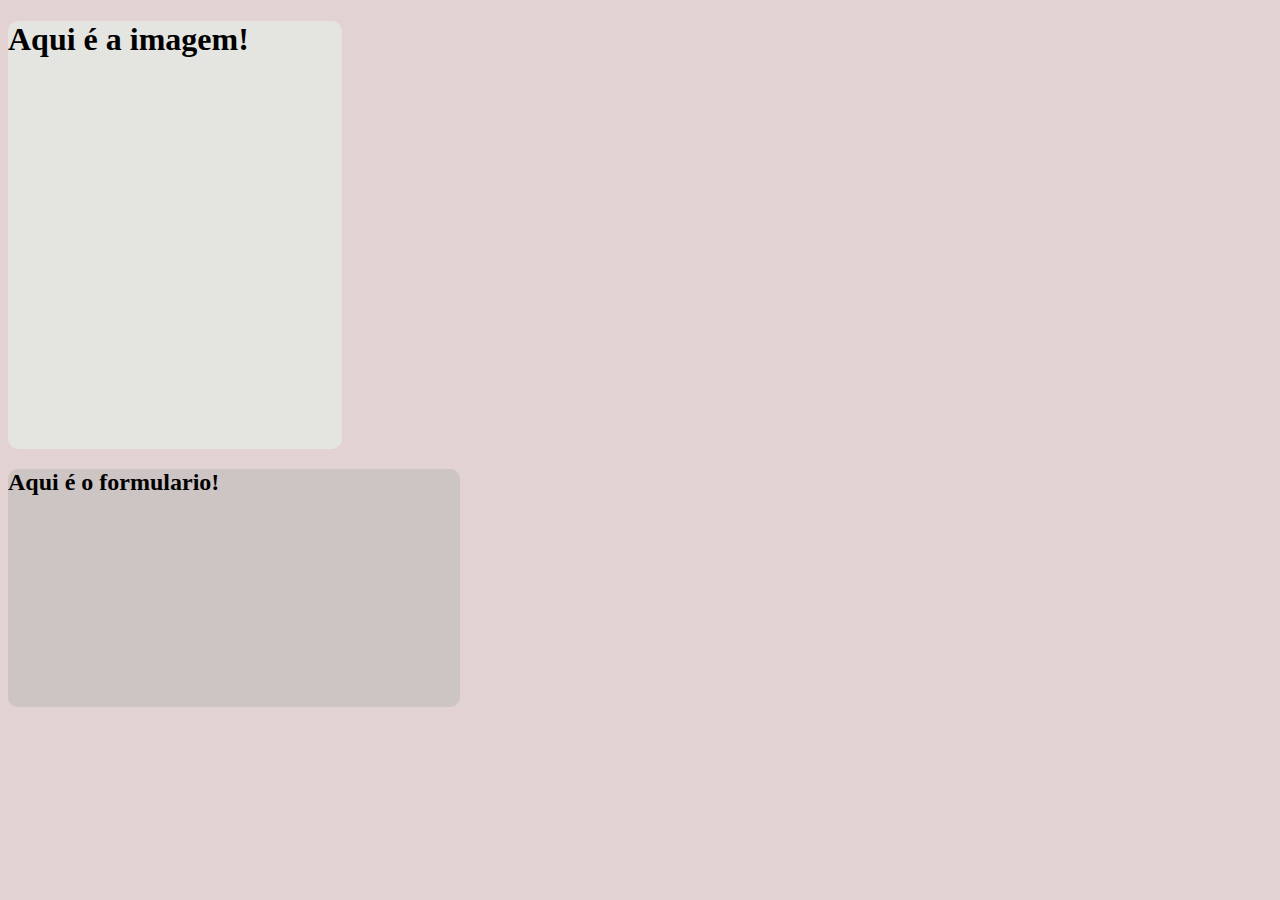
<file: langepage/index.html>
<!DOCTYPE html>
<html lang="pt-br">
<head>
    <meta charset="UTF-8">
    <meta http-equiv="X-UA-Compatible" content="IE=edge">
    <meta name="viewport" content="width=device-width, initial-scale=1.0">
    <title>Langepage</title>
    <link rel="stylesheet" href="style.css">
</head>
<body>
    <nav>
    
    </nav>
   <div class="foto" >
    <h1>Aqui é a imagem!</h1>
   </div> 
   <div class="form">
    <h2>Aqui é o formulario!</h2>
   </div>
   <br><br>
</body>
</html>
</file>
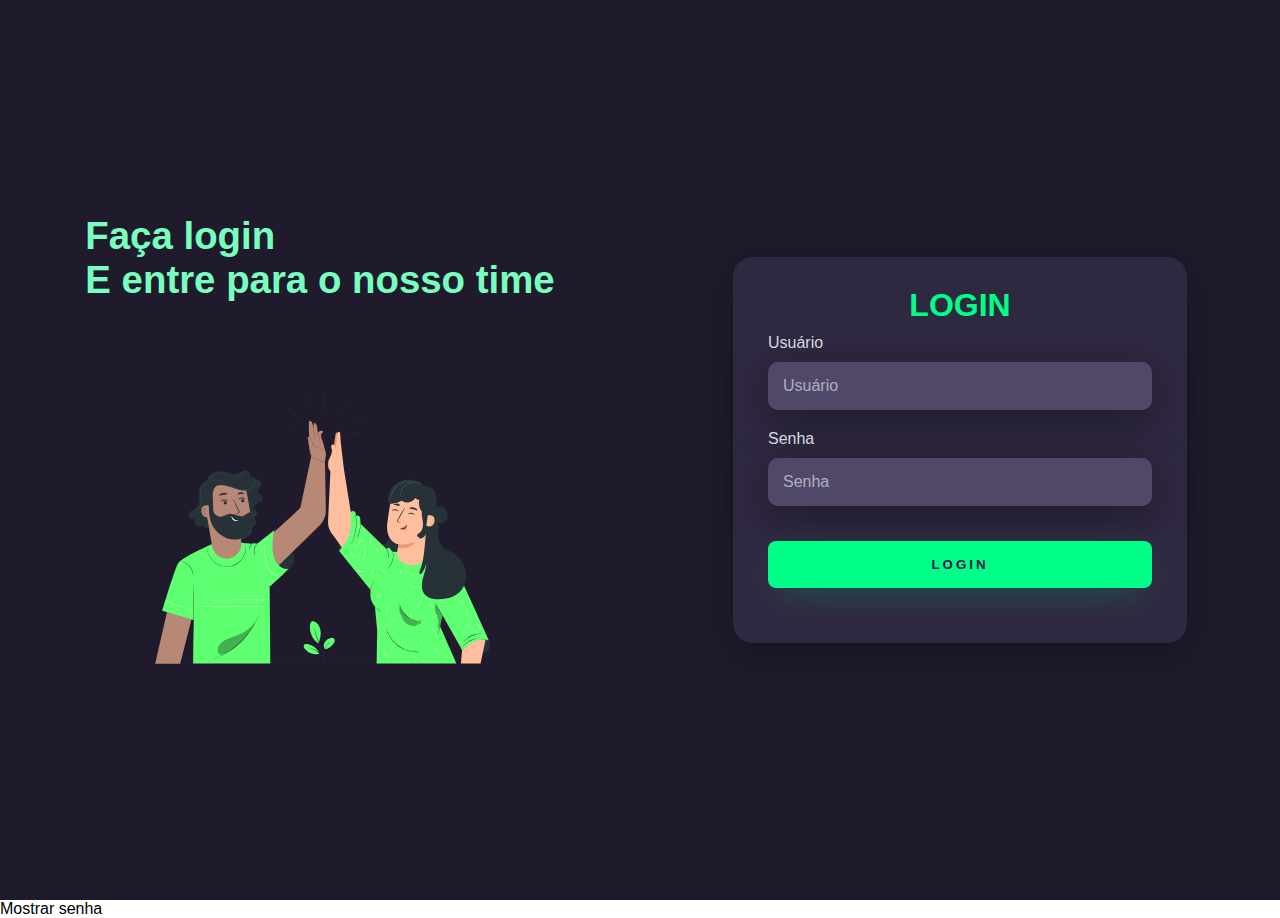
<file: modelo-login2/index.html>
<!DOCTYPE html>
<html lang="pt-br">
<head>
    <meta charset="UTF-8">
    <meta http-equiv="X-UA-Compatible" content="IE=edge">
    <meta name="viewport" content="width=device-width, initial-scale=1.0">
    <link rel="stylesheet" href="style.css">
    <title>Login-Page</title>
</head>
<body>
   <div class="main-login">
        <div class="left-login">
          <h1>Faça  login <br>E entre para o nosso time</h1>
          <img src="high-five-animate.svg" class ="left-login-image" alt="high">
        </div>
       <div class="right-login">
         <div class="card-login">
           <h1>LOGIN</h1>
          <div class="textfield">
            <label for="usuario">Usuário</label>
            <input type="text" name="usuario" placeholder="Usuário">
        </div>
          
          <div class="textfield">
            <label for="senha">Senha</label>
            <input type="password" name="senha" placeholder="Senha">
            
          </div>
           
          <button class="btn-login">Login</button>
          </div>
        </div>
        </div>

       <div class="show_key">Mostrar senha</div>

   </div> 
   
</body>
</html>
</file>
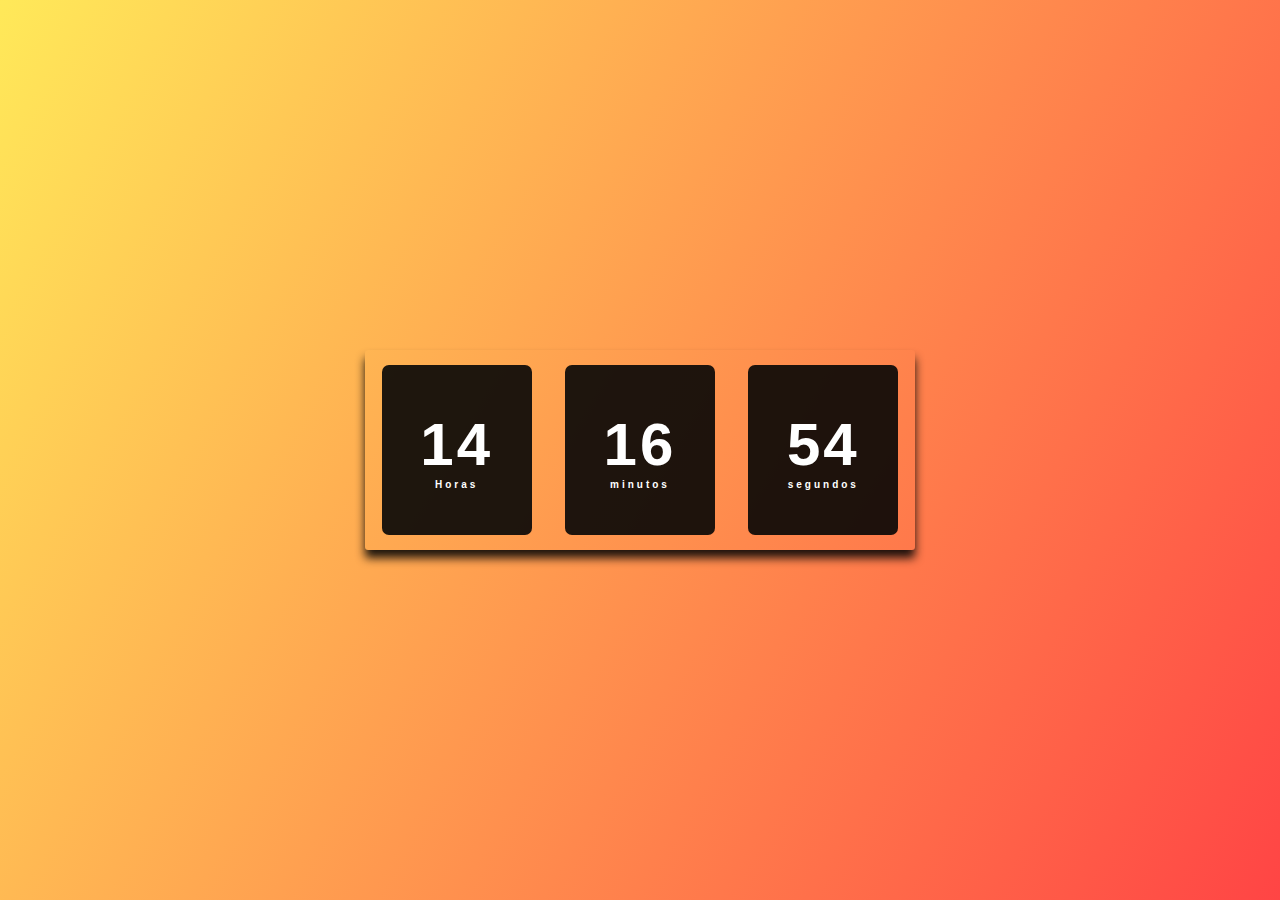
<file: PROJETOS-cadastro/Relógio Digital/index.html>
<!DOCTYPE html>
<html lang="pt-br">
<head>
    <meta charset="UTF-8">
    <meta http-equiv="X-UA-Compatible" content="IE=edge">
    <meta name="viewport" content="width=device-width, initial-scale=1.0">
    <link rel="stylesheet" href="style.css">
    <title>Relógio Digital</title>
</head>
<body>
    <div class="relogio">

      <div>
        <span id="horas">00</span>
        <span class="tempo">Horas</span>

      </div>

    <div>
      <span id="minutos">00</span>
      <span class="tempo">minutos</span>
    </div>

    <div>

      <span id="segundos">00</span>
      <span class="tempo">segundos</span>
    </div>

    </div>


    <script src="script.js"></script>
</body>
</html>
</file>
<file: langepage/style.css>
body{
    
height: 538px;
width: 942px;
left: -375px;
top: -212px;
border-radius: 5px;
background-color: rgba(217, 193, 193, 0.73);

}
div.foto{

    height: 428px;
    width: 334px;
    left: 48px;
    top: 91px;
    border-radius: 10px;
    background-color: rgb(228, 228, 225);

}
div.form{

    height: 238px;
    width: 452px;
    left: 439px;
    top: 174px;
    border-radius: 10px;
    background-color: #CDC4C4;

}
</file>
<file: modelo-login2/style.css>
@import url('https://fonts.googleapis.com/css2?family=Noto+Sans:ital@1&display=swap');


body{
    margin: 0;
    font-family: 'noto-sans',sans-serif;
}
body{
    box-sizing: border-box;
}

.main-login{
    width: 100vw;
    height: 100vh;
    background: #201b2c;
    display: flex;
    justify-content: center;
    align-items: center;
}
.left-login{
    width: 50vw;
    height: 100vh;
    display: flex;
    justify-content: center;
    align-items: center;
    flex-direction: column;
}
.left-login >h1{
    color: #77ffc0;
    font-size: 3vw;
}
.left-login-image{
    width: 30vw;
}


.right-login{
    width: 50vw;
    height: 100vh;
    display: flex;
    justify-content: center;
    align-items: center;
}
.card-login{
    width: 60%;
    display: flex;
    justify-content: center;
    align-items: center;
    flex-direction: column;
    padding: 30px 35px;
    background: #2f2841;
    border-radius: 20px;
    box-shadow: 0px 10px 40px #00000056;
}
.card-login >h1{
    color: #00ff88;
    font-weight: 800;
    margin: 0;
}
.textfield{
    width: 100%;
    display: flex;
    flex-direction: column;
    align-items: flex-start;
    justify-content: center;
    margin: 10px 0px;
}
.textfield >input{
    width: 100%;
    border: none;
    border-radius: 10px;
    padding: 15px;
    background: #514869;
    color: #f0ffffde;
    font-size: 12pt;
    box-shadow: 0px 10px 40px #00000056;
    outline: none;
    box-sizing: border-box;
} 

.textfield>label{
    color: #f0ffffde;
    margin-bottom: 10px;
}
.textfield>input::placeholder{
     color: #f0ffff94;
    
}
.btn-login{
    width: 100%;
    padding: 16px 0px;
    margin: 25px;
    border: none;
    border-radius: 8px;
    outline: none;
    text-transform: uppercase;
    font-weight: 800;
    letter-spacing: 3px;
    color: #2b134b;
    background: #00ff88;
    cursor: pointer;
    box-shadow: 0px 10px 40px -12px #00ff8052;
}

@media screen  and (max-width:950px){
    .card-login{
        width: 85%;
    }
}
@media screen  and (max-width:600px){
    .main-login{
        flex-direction: column;
    }
    .left-login >h1{
        display: none;
    }
    .left-login{
        width: 100%;
        height: auto;
    }
    .right-login{
        width: 100%;
        height: auto;
    }
    .left-login-image{
        width: 50vw;
    }
    .card-login{
        width: 90%;
    }
}
</file>
<file: PROJETOS-cadastro/Relógio Digital/style.css>
*{
    margin: 0;
    padding: 0;
    font-family: Arial, Helvetica, sans-serif;
}
body{
    height: 100vh;
    background:linear-gradient(120deg, #ffe53bd8, #ff2525da);
    display: flex;
    align-items: center;
    justify-content: center;
}
.relogio{
    display: flex;
    align-items: center;
    justify-content:space-around;
    height: 200px;
    width: 550px;
    background: transparent;
    border-radius: 3px;
    box-shadow: 0px 8px 10px rgba(5, 5, 5, .9);

}
.relogio div{
    height: 170px;
    width: 150px;
    display: flex;
    flex-direction: column;
    align-items: center;
    justify-content: center;
    color: #fff;
    background: rgba(5, 5, 5, .9);
    box-shadow: 5px 5px 15px rgb(0, 0, 0 .7);
     border-radius: 7px;
    letter-spacing: 3px;
}
.relogio span{
    font-weight: bolder;
    font-size: 60px;
}
.relogio span.tempo{
    font-size: 10px;
}
</file>
